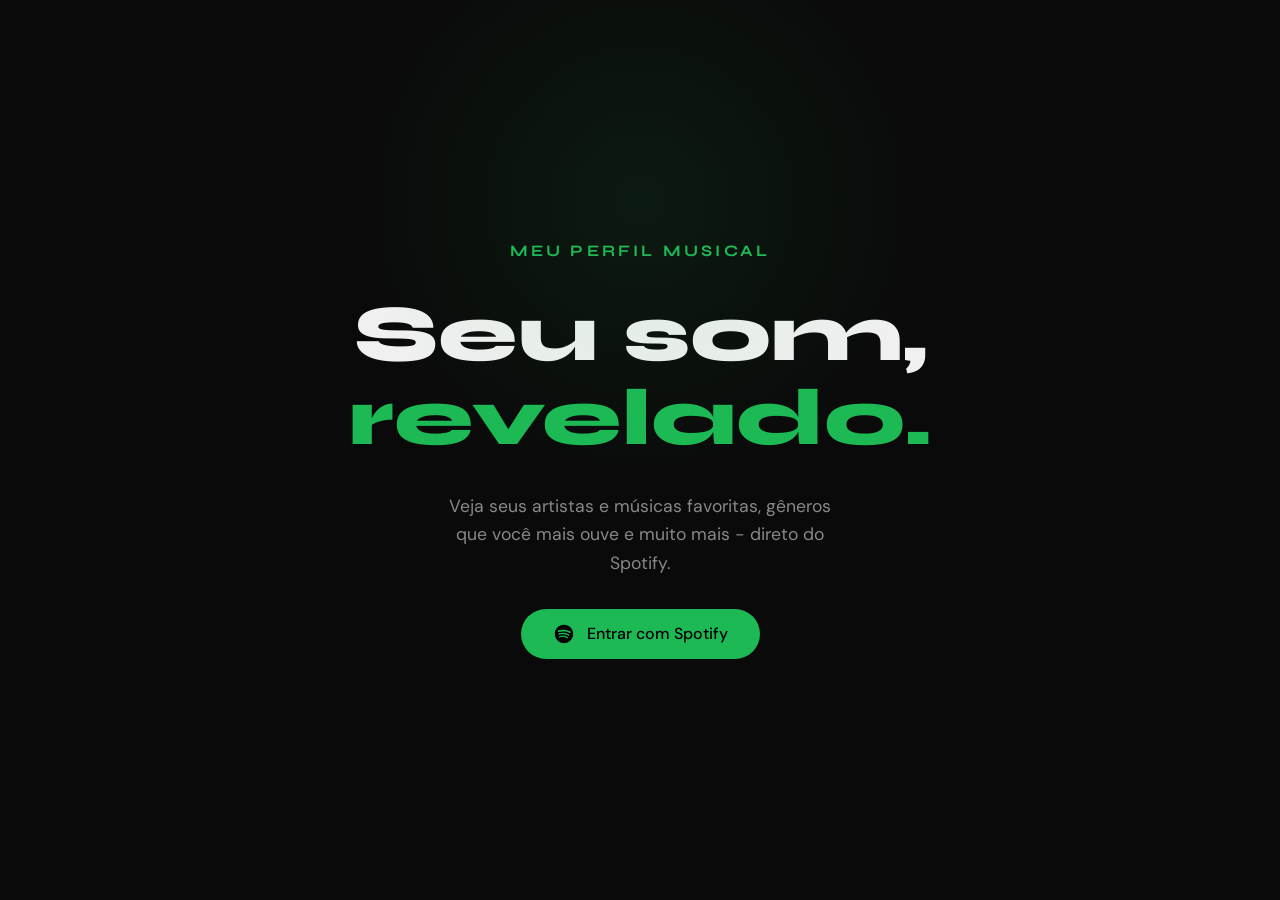
<file: index.html>
<!DOCTYPE html>
<html lang="pt-br">
<head>
    <meta charset="UTF-8">
    <meta name="viewport" content="width=device-width, initial-scale=1.0">
    <title>Meu perfil musical</title>
    <link rel="stylesheet" href="estilos/login-style.css">
    <link rel="stylesheet" href="estilos/app-style.css">
    <link href="https://fonts.googleapis.com/css2?family=Syne:wght@400;700;800&family=DM+Sans:wght@300;400;500&display=swap" rel="stylesheet"/>
</head>
<body>
    <div id="login-screen">
        <div class="login-logo">Meu Perfil Musical</div>
        <h1 class="login-headline">Seu som,<br><span>revelado.</span></h1>
        <p class="login-sub">Veja seus artistas e músicas favoritas, gêneros que você mais ouve e muito mais - direto do Spotify.</p>
        <button class="btn-login" onclick="startLogin()">
            <svg viewBox="0 0 24 24" fill="currentColor"><path d="M12 2C6.477 2 2 6.477 2 12s4.477 10 10 10 10-4.477 10-10S17.523 2 12 2zm4.586 14.424a.622.622 0 01-.857.207c-2.348-1.435-5.304-1.76-8.785-.964a.623.623 0 01-.277-1.215c3.809-.87 7.076-.496 9.712 1.115a.623.623 0 01.207.857zm1.223-2.722a.779.779 0 01-1.072.257c-2.687-1.652-6.786-2.131-9.965-1.166a.778.778 0 01-.966-.519.779.779 0 01.519-.966c3.632-1.102 8.147-.568 11.228 1.322a.779.779 0 01.256 1.072zm.105-2.835C14.692 8.95 9.375 8.775 6.297 9.71a.935.935 0 11-.543-1.79c3.532-1.072 9.404-.865 13.115 1.338a.935.935 0 01-.955 1.609z"/></svg>
            Entrar com Spotify
        </button>
    </div>

    <div id="loading">
        <div class="spinner"></div>
        <p class="loading-text" id="loading-text">Carregando seus dados...</p>
    </div>

    <div id="app">
        <header>
            <div class="header-brand">Meu perfil musical</div>
            <div style="display: flex; align-items: center; gap: 10px;">
                <div class="user-chip">
                    <div class="user-avatar" id="user-avatar-wrap">?</div>
                    <span class="user-name" id="user-avatar-label">...</span>
                </div>
                <button class="btn-logout" onclick="logout()">Sair</button>
            </div>
        </header>

        <main>
            <div class="tabs">
                <button class="tab active" onclick="switchRange('short_term', this)">Ultimo mês</button>
                <button class="tab" onclick="switchRange('medium_term', this)">6 meses</button>
                <button class="tab" onclick="switchRange('long_term', this)">Todos os tempos</button>
            </div>

            <div class="stats-grid" id="stats-grid">
                <div class="stat-card">
                    <div class="stat-label">Artistas únicos</div>
                    <div class="stat-value" id="stat-artists">-</div>
                    <div class="stat-sub">no seu top</div>
                </div>
                <div class="stat-card">
                    <div class="stat-label">Músicas únicas</div>
                    <div class="stat-value" id="stat-tracks">-</div>
                    <div class="stat-sub">mais tocadas</div>
                </div>
                <div class="stat-card">
                    <div class="stat-label">Artista frequente</div>
                    <div class="stat-value" style="font-size: 1.1rem; margin-top: 4px;" id="stat-genre">-</div>
                    <div class="stat-sub">mais ouvidos</div>
                </div>
            </div>

            <div class="section fade-in">
                <div class="section-header">
                    <h2 class="section-title">Top músicas</h2>
                    <span class="section-count" id="tracks-count"></span>
                </div>
                <div class="track-list" id="track-list"></div>
            </div>

            <div class="section fade-in">
                <div class="section-header">
                    <h2 class="section-title">Artistas nas suas músicas</h2>
                </div>
                <div class="genre-list" id="genre-list"></div>
            </div>

            <div class="section fade-in">
                <div class="section-header">
                    <h2 class="section-title">Top artistas</h2>
                    <span class="section-count" id="artist-count"></span>
                </div>
                <div class="artist-grid" id="artist-grid"></div>
            </div>

            <div class="section fade-in">
                <div class="section-header">
                    <h2 class="section-title">Tocadas recentemente</h2>
                </div>
                <div class="recent-list" id="recent-list"></div>
            </div>
        </main>
    </div>

    <script src="scripts/script.js"></script>
</body>
</html>
</file>
<file: estilos/login-style.css>
:root {
    --bg: #0a0a0a;
    --surface: #141414;
    --surface2: #1e1e1e;
    --green: #1DB954;
    --green-dim: #1aa34a22;
    --text: #f0f0f0;
    --muted: #888;
    --border: #2a2a2a;
}

*{
    margin: 0;
    padding: 0;
    box-sizing: border-box;
}

body{
    background: var(--bg);
    color: var(--text);
    font-family: 'DM Sans', sans-serif;
    min-height: 100vh;
    overflow-x: hidden;
}

#login-screen{
    min-height: 100vh;
    display: flex;
    flex-direction: column;
    align-items: center;
    justify-content: center;
    gap: 2rem;
    padding: 2rem;
    position: relative;
    overflow: hidden;
}

#login-screen::before{
    content: '';
    position: absolute;
    width: 600px;
    height: 600px;
    background: radial-gradient(circle, #1DB95418 0%, transparent 70%);
    top: -100px;
    left: 50%;
    transform: translateX(-50%);
    pointer-events: none;
}

.login-logo{
    font-family: 'Syne', sans-serif;
    font-size: 1rem;
    font-weight: 700;
    letter-spacing: 0.2em;
    color: var(--green);
    text-transform: uppercase;
}

.login-headline{
    font-family: 'Syne', sans-serif;
    font-size: clamp(2.5rem, 8vw, 5rem);
    font-weight: 800;
    text-align: center;
    line-height: 1.05;
}

.login-headline span{
    color: var(--green);
}

.login-sub{
    color: var(--muted);
    font-size: 1.1rem;
    text-align: center;
    max-width: 400px;
    line-height: 1.6;
}

.btn-login{
    display: flex;
    align-items: center;
    gap: 12px;
    background: var(--green);
    color: #000;
    font-family: 'DM Sans', sans-serif;
    font-weight: 500;
    font-size: 1rem;
    padding: 14px 32px;
    border: none;
    border-radius: 50px;
    cursor: pointer;
    transition: transform 0.15s, box-shadow 0.15s;
    text-decoration: none;
}

.btn-login:hover{
    transform: scale(1.04);
    box-shadow: 0 0 32px #1DB95444;
}

.btn-login svg{
    width: 22px;
    height: 22px;
}
</file>
<file: estilos/app-style.css>
:root {
    --bg: #0a0a0a;
    --surface: #141414;
    --surface2: #1e1e1e;
    --green: #1DB954;
    --green-dim: #1aa34a22;
    --text: #f0f0f0;
    --muted: #888;
    --border: #2a2a2a;
}

#app{
    display: none;
}

*{
    margin: 0;
    padding: 0;
    box-sizing: border-box;
}

body{
    background: var(--bg);
    color: var(--text);
    font-family: 'DM Sans', sans-serif;
    min-height: 100vh;
    overflow-x: hidden;
}

header{
    padding: 1.5rem 2rem;
    display: flex;
    align-items: center;
    justify-content: space-between;
    border-bottom: 1px solid var(--border);
    position: sticky;
    top: 0;
    background: var(--bg);
    z-index: 10;
}

.header-brand{
    font-family: 'Syne', sans-serif;
    font-size: 0.85rem;
    font-weight: 700;
    letter-spacing: 0.15em;
    color: var(--green);
    text-transform: uppercase;
}

.user-chip{
    display: flex;
    align-items: center;
    gap: 10px;
    background: var(--surface);
    border: 1px solid var(--border);
    border-radius: 50px;
    padding: 6px 14px 6px 6px;
}

.user-avatar{
    width: 28px;
    height: 28px;
    border-radius: 50%;
    background: var(--green-dim);
    display: flex;
    align-items: center;
    justify-content: center;
    font-size: 12px;
    font-weight: 700;
    color: var(--green);
    overflow: hidden;
}

.user-avatar img{
    width: 100%;
    height: 100%;
    object-fit: cover;
}

.user-name{
    font-size: 13px;
    color: var(--muted);
}

.btn-logout{
    font-size: 12px;
    color: var(--muted);
    background: none;
    border: 1px solid var(--border);
    border-radius: 50px;
    padding: 4px 12px;
    cursor: pointer;
    transition: color 0.15s, border-color 0.15s;
}

.btn-logout:hover{
    color: var(--text);
    border-color: var(--muted);
}

main{
    max-width: 900px;
    margin: 0 auto;
    padding: 3rem 2rem 5rem;
}

.tabs{
    display: flex;
    gap: 8px;
    margin-bottom: 3rem;
}

.tab{
    padding: 8px 20px;
    border-radius: 50px;
    border: 1px solid var(--border);
    background: none;
    color: var(--muted);
    font-family: 'DM Sans', sans-serif;
    font-size: 13px;
    cursor: pointer;
    transition: all 0.15s;
}

.tab.active{
    background: var(--green);
    color: #000;
    border-color: var(--green);
    font-weight: 500;
}

.tab:hover:not(.active){
    border-color: var(--muted);
    color: var(--text);
}

.stats-grid{
    display: grid;
    grid-template-columns: repeat(3, 1fr);
    gap: 12px;
    margin-bottom: 3rem;
}

.stat-card{
    background: var(--surface);
    border: 1px solid var(--border);
    border-radius: 16px;
    padding: 1.25rem;
    display: flex;
    flex-direction: column;
    gap: 4px;
}

.stat-label{
    font-size: 11px;
    letter-spacing: 0.1em;
    text-transform: uppercase;
    color: var(--muted);
}

.stat-value{
    font-family: 'Syne', sans-serif;
    font-size: 2rem;
    font-weight: 800;
    color: var(--green);
}

.stat-sub{
    font-size: 12px;
    color: var(--muted);
}

.section{
    margin-bottom: 3.5rem;
}

.section-header{
    display: flex;
    align-items: baseline;
    justify-content: space-between;
    margin-bottom: 1.25rem;
}

.section-title{
    font-family: 'Syne', sans-serif;
    font-size: 1.4rem;
    font-weight: 800;
}

.section-count{
    font-size: 12px;
    color: var(--muted);
}

.track-item{
    display: grid;
    grid-template-columns: 32px 48px 1fr auto;
    align-items: center;
    gap: 12px;
    padding: 10px 12px;
    border-radius: 10px;
    transition: background 0.15s;
    cursor: default;
}

.track-item:hover{
    background: var(--surface);
}

.track-num{
    font-family: 'Syne', sans-serif;
    font-size: 13px;
    font-weight: 700;
    color: var(--muted);
    text-align: center;
}

.track-num.top{
    color: var(--green);
}

.track-cover{
    width: 48px;
    height: 48px;
    border-radius: 8px;
    background: var(--surface2);
    object-fit: cover;
}

.track-info{
    overflow: hidden;
}

.track-name{
    font-size: 14px;
    font-weight: 500;
    white-space: nowrap;
    overflow: hidden;
    text-overflow: ellipsis;
}

.track-artist{
    font-size: 12px;
    color: var(--muted);
    margin-top: 2px;
}

.track-bar-wrap{
    width: 80px;
    height: 3px;
    background: var(--surface2);
    border-radius: 2px;
    overflow: hidden;
}

.track-bar{
    height: 100%;
    background: var(--green);
    border-radius: 2px;
    transition: width 0.6s ease;
}

.artist-grid{
    display: grid;
    grid-template-columns: repeat(auto-fill, minmax(140px, 1fr));
    gap: 16px;
}

.artist-card{
    background: var(--surface);
    border: 1px solid var(--border);
    border-radius: 16px;
    padding: 1.25rem 1rem;
    display: flex;
    flex-direction: column;
    align-items: center;
    gap: 10px;
    text-align: center;
    transition: border-color 0.15s, transform 0.15s;
}

.artist-card:hover{
    border-color: var(--green);
    transform: translateY(-2px);
}

.artist-rank{
    font-family: 'Syne', sans-serif;
    font-size: 11px;
    font-weight: 700;
    color: var(--green);
    letter-spacing: 0.1rem;
}

.artist-img{
    width: 72px;
    height: 72px;
    border-radius: 50%;
    background: var(--surface2);
    object-fit: cover;
}

.artist-genres{
    font-size: 11px;
    color: var(--muted);
    line-height: 1.4;
}

.artist-name{
    font-size: 13px;
    font-weight: 500;
    line-height: 1.3;
}

.genre-list{
    display: flex;
    flex-direction: column;
    gap: 10px;
}

.genre-item{
    display: flex;
    align-items: center;
    gap: 12px;
}

.genre-name{
    font-size: 13px;
    width: 140px;
    flex-shrink: 0;
    color: var(--text);
}

.genre-bar-wrap{
    flex: 1;
    height: 6px;
    background: var(--surface2);
    border-radius: 3px;
    overflow: hidden;
}

.genre-bar{
    height: 100%;
    background: var(--green);
    border-radius: 3px;
}

.genre-count{
    font-size: 12px;
    color: var(--muted);
    min-width: 30px;
    text-align: right;
}

.recent-list{
    display: flex;
    flex-direction: column;
    gap: 4px;
}

.recent-item{
    display: grid;
    grid-template-columns: 44px 1fr auto;
    align-items: center;
    gap: 12px;
    padding: 8px 12px;
    border-radius: 10px;
    transition: background 0.15s;
}

.recent-item:hover{
    background: var(--surface);
}

.recent-cover{
    width: 44px;
    height: 44px;
    border-radius: 6px;
    background: var(--surface2);
    object-fit: cover;
}

.recent-name {
    font-size: 14px;
    font-weight: 500;
}
    
.recent-artist { 
    font-size: 12px; 
    color: var(--muted); 
    margin-top: 2px; 
}
    
.recent-time { 
    font-size: 11px; 
    color: var(--muted); 
}

#loading{
    display: none;
    min-height: 100vh;
    align-items: center;
    justify-content: center;
    flex-direction: column;
    gap: 1.5rem;
}

.spinner{
    width: 40px;
    height: 40px;
    border: 3px solid var(--surface2);
    border-top-color: var(--green);
    border-radius: 50%;
    animation: spin 0.8s linear infinite;
}

@keyframes spin{
    to{
        transform: rotate(360deg);
    }
}

.loading-text{
    font-size: 14px;
    color: var(--muted);
}

.fade-in{
    animation: fadeIn 0.4s ease forwards;
}

@keyframes fadeIn{
    from{
        opacity: 0;
        transform: translateY(12px);
    }
    to{
        opacity: 1;
        transform: translateY(0);
    }
}

@media (max-width: 600px) {
    .stats-grid { grid-template-columns: repeat(2, 1fr); }
    .artist-grid { grid-template-columns: repeat(2, 1fr); }
    .track-item { grid-template-columns: 24px 40px 1fr; }
    .track-bar-wrap { display: none; }
}
</file>
<file: estilos/callback.css>
body{
    margin: 0;
    background: #0a0a0a;
    color: #f0f0f0;
    font-family: 'DM Sans', sans-serif;
    display: flex;
    align-items: center;
    justify-content: center;
    min-height: 100vh;
    flex-direction: column;
    gap: 1rem;
}

.spinner{
    width: 36px;
    height: 36px;
    border: 3px solid #1e1e1e;
    border-top-color: #1DB954;
    border-radius: 50%;
    animation: spin 0.8s linear infinite;
}

@keyframes spin{
    to {
        transform: rotate(360deg);
    }
}

p{
    color: #888;
    font-size: 14px;
}

.error{
    color: #e05555;
    font-size: 14px;
    max-width: 400px;
    text-align: center;
}
</file>
